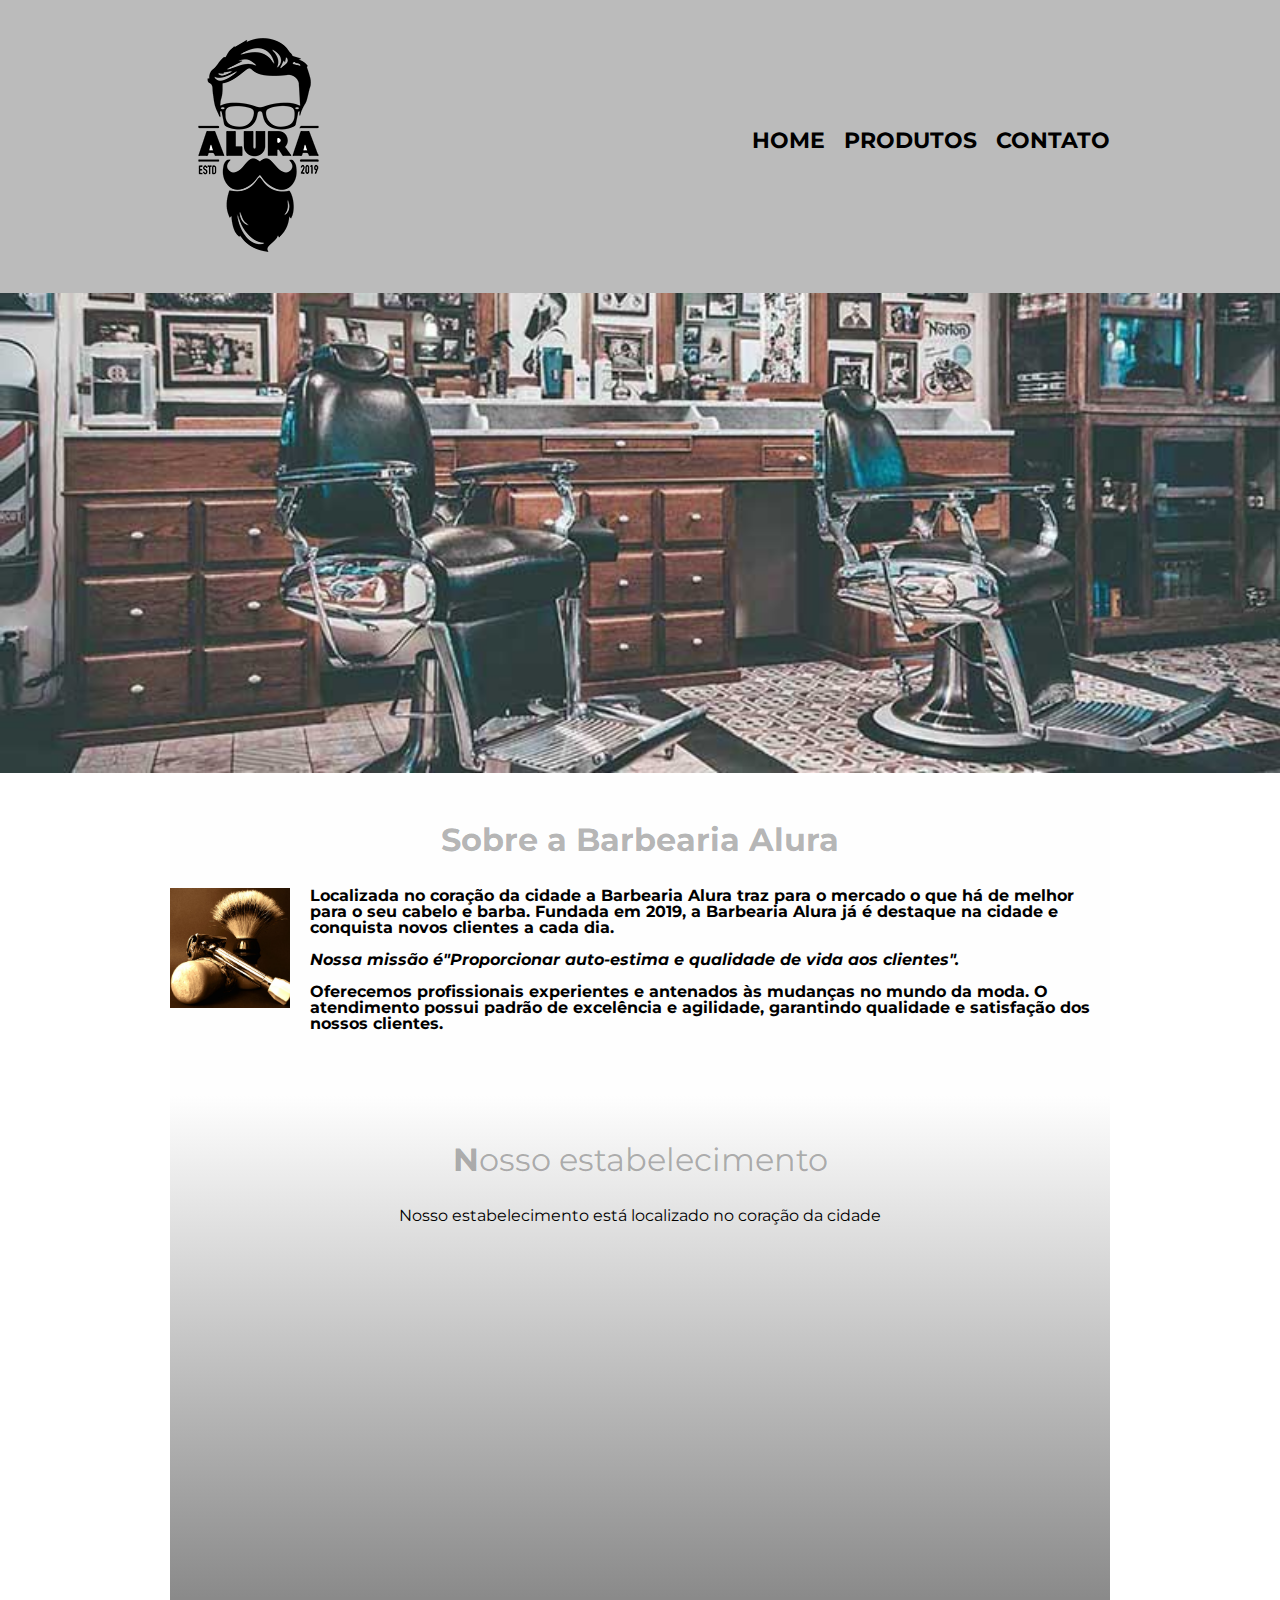
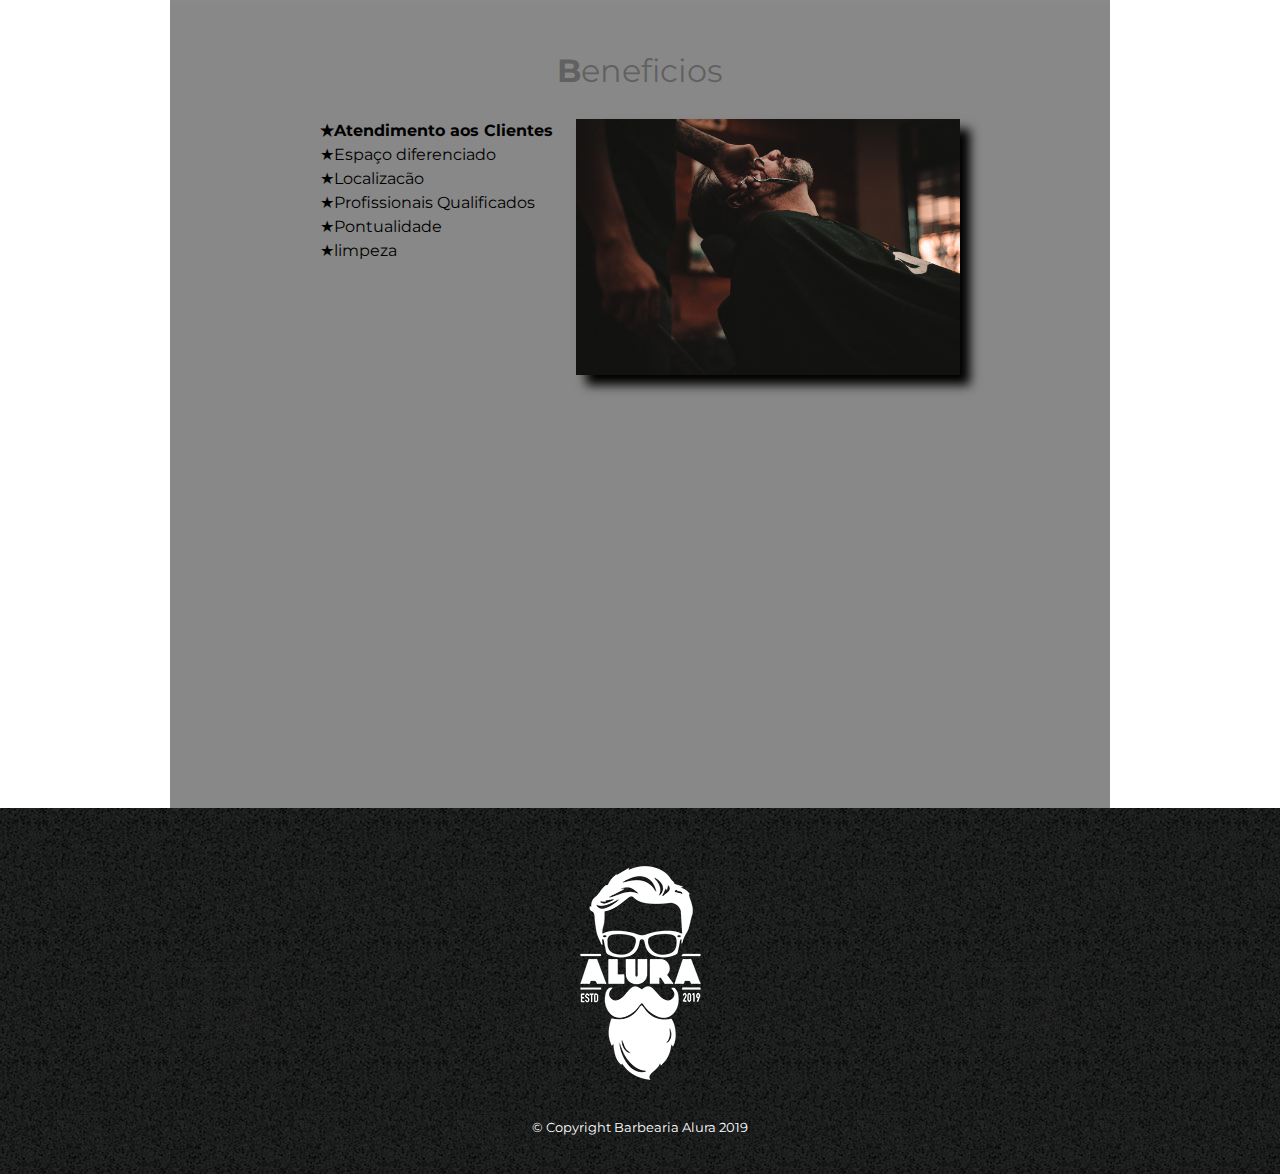
<file: index.html>
<!DOCTYPE html>
<html lang="pt-br">
	<head>
		<meta charset="UTF-8">
        <meta name="viewport" content="width=device-width">
		<title>Barbearia Alura</title>
	<link rel="stylesheet" href="reset.css">	
  <link rel="stylesheet" href="style.css">
  <link rel="preconnect" href="https://fonts.googleapis.com">
<link rel="preconnect" href="https://fonts.gstatic.com" crossorigin>
<link href="https://fonts.googleapis.com/css2?family=Montserrat:wght@100&display=swap" rel="stylesheet">

		
	</head>

	<body>
	


 <header>
            <div class="caixa">
        	<h1> <img src="logo.png" alt="logo da barbearia Alura"> </h1>
          <nav>
         <ul>
            <li><a href="index.html">Home</a></li>
            <li><a href="produtos.html">Produtos</a></li>
            <li><a href="contato.html">Contato</a></li>
         </ul>
         </nav>
         </div>
          </header> 



    <img class="banner" src="banner.jpg">
   <main>
     <section> <div class="principal">
		<h2 class="titulo-principal"> Sobre a Barbearia Alura</h2>
    
    <img class="utensilios" src="utensilios.jpg" alt="Utensilios de um barbeiro">
     
		<p >Localizada no coração da cidade a <strong>Barbearia Alura</strong> traz para o mercado o que há de melhor para o seu cabelo e barba. Fundada em 2019, a Barbearia Alura já é destaque na cidade e conquista novos clientes a cada dia.</p>

		<p id="missao"font-size: 20px><em>Nossa missão é<strong>"Proporcionar auto-estima e qualidade de vida aos clientes"</strong>.</em></p>

		<p >Oferecemos profissionais experientes e antenados às mudanças no mundo da moda. O atendimento possui padrão de excelência e agilidade, garantindo qualidade e satisfação dos nossos clientes.</p>
	</section>
        </div>
       
      <section class="mapa">
      	<h3 class="titulo-principal">Nosso estabelecimento </h3>
      	<p>Nosso estabelecimento está localizado no coração da cidade</p>
       <div class="mapa-conteudo">
        <iframe src="https://www.google.com/maps/embed?pb=!1m16!1m12!1m3!1d58513.795819782055!2d-46.62718315093382!3d-23.56441207826462!2m3!1f0!2f0!3f0!3m2!1i1024!2i768!4f13.1!2m1!1salura%20s%C3%A3o%20paulo!5e0!3m2!1spt-BR!2sbr!4v1648153475226!5m2!1spt-BR!2sbr" width="100%" height="300" style="border:0;" allowfullscreen="" loading="lazy" referrerpolicy="no-referrer-when-downgrade"></iframe> 
    </div>
       
      </section>

       <section> <div class="beneficios"> 
		<h3 class="titulo-principal">Beneficios </h3>
    <div class="conteudo-beneficios">
        <ul class="lista-beneficios">
		<li class="itens">Atendimento aos Clientes</li>
		<li class="itens">Espaço diferenciado</li> 
		<li class="itens">Localizacão</li>
		<li class="itens">Profissionais Qualificados</li>
		<li class="itens">Pontualidade</li>
		<li class="itens">limpeza</li>
		</ul><img src="beneficios.jpg" class="imagem-beneficios"> 

		
       </div>

       <div class="video"><iframe width="300" height="315" src="https://www.youtube.com/embed/wcVVXUV0YUY" title="YouTube video player" frameborder="0" allow="accelerometer; autoplay; clipboard-write; encrypted-media; gyroscope; picture-in-picture" allowfullscreen></iframe>
       </div>
     </section>
   </main>
<footer>
         <img src="logo-branco.png">
         <p class="Copyright">&copy; Copyright Barbearia Alura 2019
     </footer>

	</body>
</html>
</file>
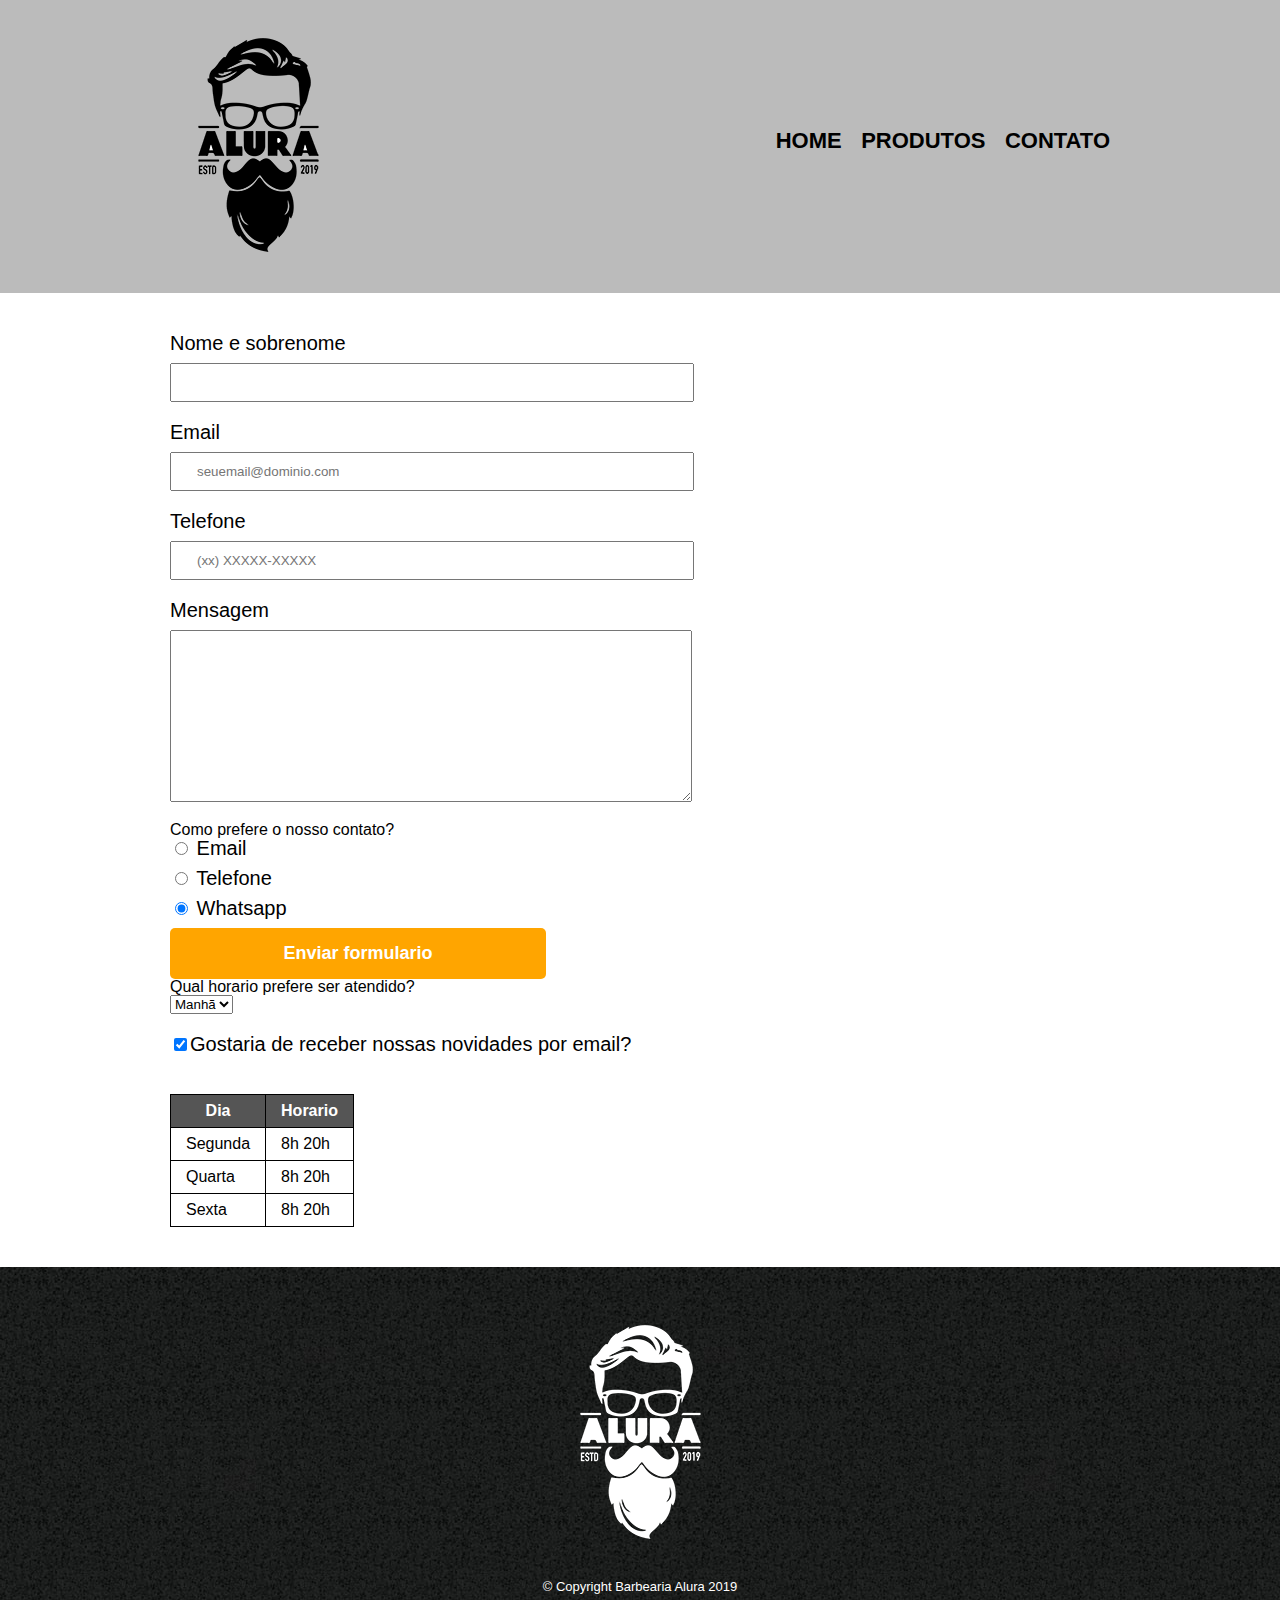
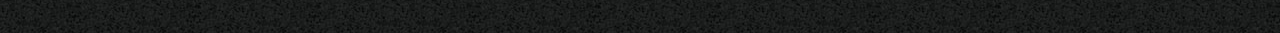
<file: contato.html>
<!DOCTYPE html> 
<html> 
    <head>
        <meta charset="UTF8">
        <title> Contato - Barbearia Alura</title>
        <link rel="stylesheet" href="reset.css">	
        <link rel="stylesheet" href="style.css">
        </head> 
        <body>  
    
          <header>
            <div class="caixa">
        	<h1> <img src="logo.png" alt="logo da barbearia Alura"> </h1>
          <nav>
         <ul>
            <li><a href="index.html">Home</a></li>
            <li><a href="produtos.html">Produtos</a></li>
            <li><a href="contato.html">Contato</a></li>
         </ul>
         </nav>
         </div>
          </header> 

      <main>
     <form>
        <label for="nomesobrenome"> Nome e sobrenome </label>
        <input type="text" id="nomesobrenome" class="input-padrao" required>  

        <label for="email">Email</label>
        <input type="email"id="email" class="input-padrao" required placeholder="seuemail@dominio.com">

        <label for="telefone">Telefone</label>
        <input type="tel" id="Telefone" class="input-padrao" required placeholder="(xx) XXXXX-XXXXX"> 

        <label for="mensagem">Mensagem</label>
    
        <textarea cols="70" rows="10" id="mensagem" class="input-padrao" required></textarea>

        <fieldset>
        <legend>Como prefere o nosso contato?</legend>
        <label for="radio-email"><input type="radio" name="contato" value="email" id="radio-email">  Email</label> 
       

        <label for="radio-telefone"><input type="radio" name="contato" value="telefone" id="radio-telefone"> Telefone</label>
        

        <label for="radio-whatsapp"> <input type="radio" name="contato" value="whatsapp" id="radio-whatsapp" checked> Whatsapp</label>
       </fieldset>


        <input type="submit" value="Enviar formulario" class="enviar">  
        </div>


       <fieldset>
       <legend>Qual horario prefere ser atendido?</legend>
        <select>
            <option>Manhã</option>
            <option>Tarde</option>
            <option>Noite</option>
        </select> 
       </fieldset>
   
        <label class="checkbox"> <input type="checkbox" checked>Gostaria de receber nossas novidades por email?</label>

     </form>

     <table> 
        <thead>
            <th>Dia</th>
             <th>Horario</th>  

         </tr>
         </thead>
         <tbody>
         <tr>

          <tr>
             <td>Segunda</td> 
              <td>8h 20h</td>   
          </tr>
           <tr>

              <td>Quarta</td>
               <td>8h 20h</td>    
           </tr> 
           <tr>

            <td>Sexta</td>
               <td>8h 20h</td>      
           </tr>
          </tbody>
     </table>


    </main>


          <footer>
         <img src="logo-branco.png" alt=" logo da barbearia Alura">
         <p class="Copyright">&copy; Copyright Barbearia Alura 2019
     </footer>

    </body>

</html>
</file>
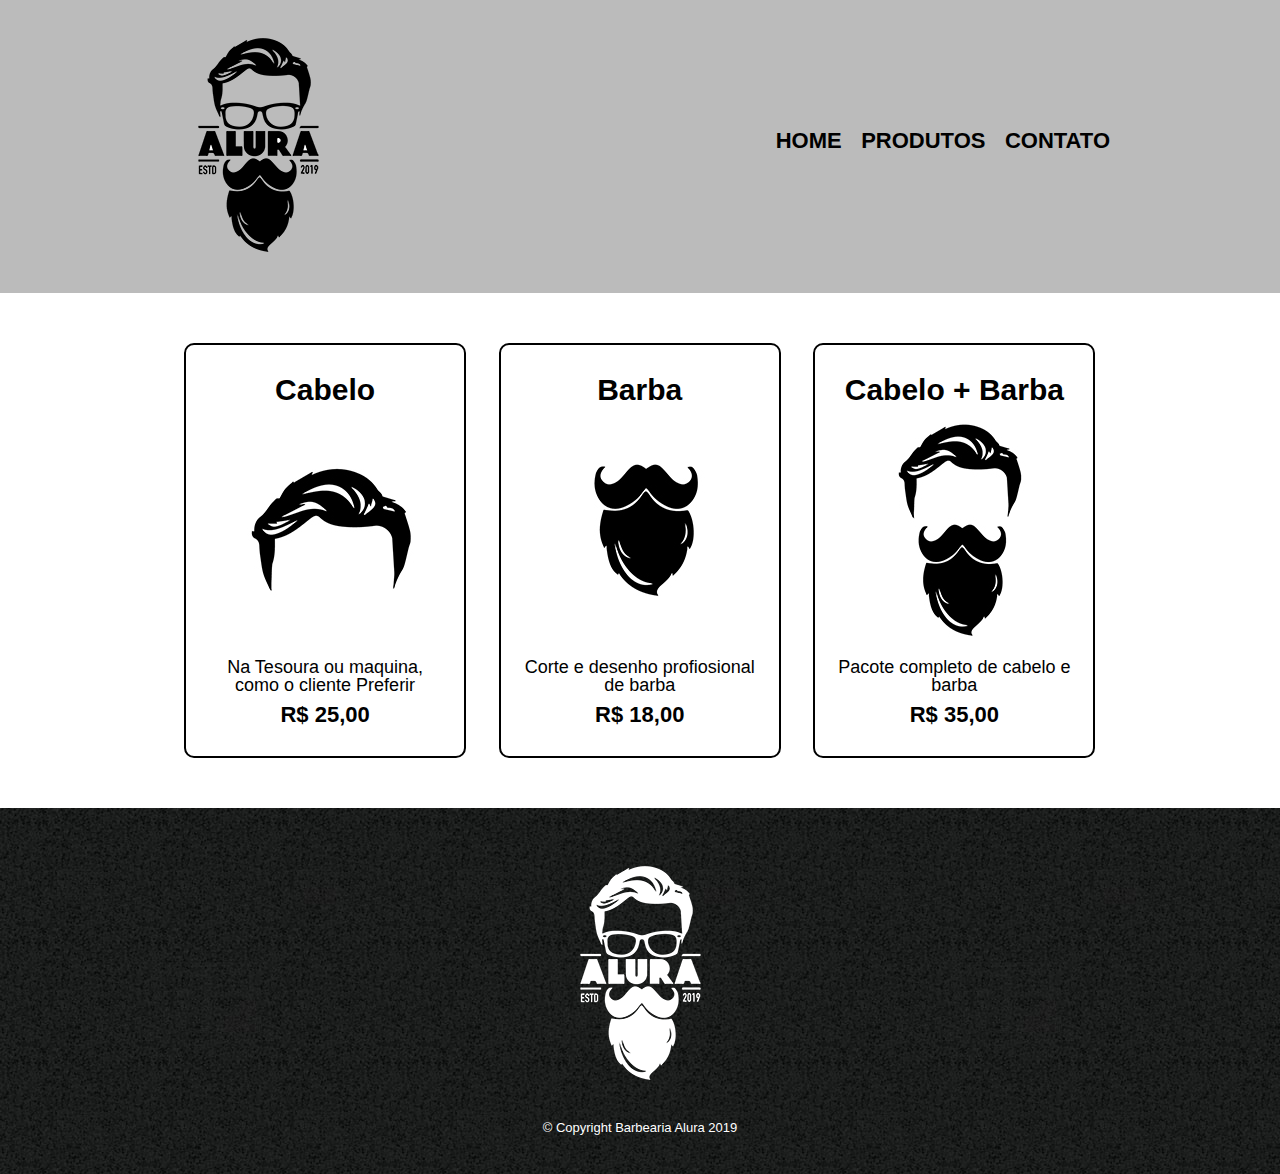
<file: produtos.html>
<!DOCTYPE html> 
<html> 
    <head>
        <meta charset="UTF8">
        <title> Produtos - Barbearia Alura</title>
        <link rel="stylesheet" href="reset.css">	
        <link rel="stylesheet" href="style.css">
        </head> 
        <body>  
    
          <header>
            <div class="caixa">
        	<h1> <img src="logo.png"> </h1>
          <nav>
         <ul>
            <li><a href="index.html">Home</a></li>
            <li><a href="produtos.html">Produtos</a></li>
            <li><a href="contato.html">Contato</a></li>
         </ul>
         </nav>
         </div>
          </header>

      <main>
      <ul class="Produtos"> 
          <li><h2>Cabelo</h2>
           <img src="cabelo.jpg">
           <p class="produto-descricao"> Na Tesoura ou maquina, como o cliente Preferir</p>
           <p class="produto-preco">R$ 25,00</p>

          </li> 
          <li><h2>Barba</h2>
           <img src="barba.jpg">
           <p class="produto-descricao"> Corte e desenho profiosional de barba</p>
           <p class="produto-preco">R$ 18,00</p>
          </li>
          <li><h2>Cabelo + Barba</h2>
           <img src="cabelo+barba.jpg">
           <p class="produto-descricao">Pacote completo de cabelo e barba </p>
           <p class="produto-preco">R$ 35,00</p>
          </li>
        </ul>
      </main>    
     <footer>
         <img src="logo-branco.png">
         <p class="Copyright">&copy; Copyright Barbearia Alura 2019
     </footer>

    </body>

</html>
</file>
<file: style.css>
body { 
	font-family: 'Montserrat', sans-serif;
 }


header{
	background: #BBBBBB;
	padding: 20px 0; 
}  



.caixa {
	position: relative;
	width: 940px;
	margin: 0 auto;

}

nav {
	position: absolute;
	top: 110px;
	right: 0;

}


nav li {
	display: inline;
	margin: 0 0 0 15px;
}  

nav a {
	text-transform: uppercase;
	color: #000000;
	font-weight: bold;
	font-size: 22px;
	text-decoration: none;

} 


nav a:hover {
	color: #C78C19;
	text-decoration: underline;
}


.Produtos {
	width: 940px;
	margin: 0 auto;
	padding: 50px 0;
}

.Produtos li  {
	display: inline-block;
	text-align: center;
	width: 30%;
	vertical-align: top;
	
	margin: 0 1.5%;
	padding: 30px 20px;
	box-sizing: border-box;
	border: 2px solid #000000;
	border-radius: 10px;
	
} 

.Produtos li:hover {
	border-color: #C78C19;

}

.Produtos li:active{
	border-color: #088C19;
}

.Produtos li:hover h2 {
	font-size: 34px;
}


.Produtos h2 {
	font-size: 30px;
	font-weight: bold;

}

.produto-descricao {
	font-size: 18px;

}

.produto-preco {
	font-size: 22px;
	font-weight: bold;
	margin: 10px 0 0;
}

footer {
	text-align: center;
	background: url("bg.jpg");
	padding: 40px 0;
}

.Copyright {
	color: white;
	font-size: 13px;
	margin: 20px 0 0;
	
}

main {
	width: 940px;
	margin: 0 auto;

}

form {
	margin: 40px 0;
}

form label,form p legend {
	display: block;
	font-size: 20px;
	margin: 0 0 10px;
} 

.input-padrao {
	display: block;
	margin: 0 0 20px;
	padding: 10px 25px;
	width: 50%;
} 

.checkbox {
	margin: 20px 0;
}


.enviar {
	width: 40%;
	padding: 15px 0;
	background: orange;
	color: white;
	font-weight: bold;
	font-size: 18px;
	border: none;
	border-radius: 5px;
	transition: 1s all;
	cursor: pointer;
} 

.enviar:hover{
	background: darkorange; 
	
	transform: scale(1.2); 

}


table {
	margin: 20px 0  40px;
}

thead {
	background: #555555;
	color: white;
	font-weight: bold;
}

td,th {
	border: 1px solid #000000;
	padding: 8px 15px;

} 

/* css da pagina inicial */

.banner {
	width: 100%;
}

.titulo-principal {
text-align: center;
font-size: 2em;
margin: 0 0 1em;
clear left: ;
color: rgba(0,0,0,0.3);

} 

.titulo-principal:first-letter {
	font-weight: bold;
}



.principal p { 
	margin: 0 0 1em;

 }

.principal{
	padding: 3em 0;
	background: #FEFEFE;
	width: 940px;
	margin: 0 auto;
}

.principal{
	font-weight: bold;
} 

.utensilios{
	width: 120px;
	float: left;
	margin: 0 20px 20px 0;
}

.beneficios{
	padding: 3em 0;
	background: #888888;
	

}

.principal em {
	font-style: italic;
} 

.itens{
	line-height: 1.5;

}

.itens:first-child { 
	font-weight: bold;

}


.conteudo-beneficios{
	width: 640px;
	margin: 0 auto;
}

.lista-beneficios{
	width: 40%;
	display: inline-block;
	vertical-align: top;
}

.imagem-beneficios{
	width: 60%;
	opacity: 1;
	transition: 400ms;
	box-shadow: 10px 10px 10px 0 #000000;
}

.imagem-beneficios:hover{
	
	opacity: 0.3;
}


.mapa {
	padding: 3em 0;
	background: linear-gradient(#FEFEFE, #888888);
	
} 

.mapa-conteudo {
	width: 940px;
	margin: 0 auto;
}

.mapa p {
margin: 0 0 2em;
text-align: center;
}  

.itens:before{
	content: "★";
}

.video {
	width: 560px;
	margin: 2em auto;
}

@media screen and (max-width: 480px) { 
	.caixa,.principal,.conteudo-beneficios, .mapa-conteudo,.video; {
		width: auto;
    } 

    h1 {
    	text-align: center;
    }

    nav {
    	position: static;


    }
		.lista-beneficios,.imagem-beneficios{
			width: 100%;
		}
</file>
